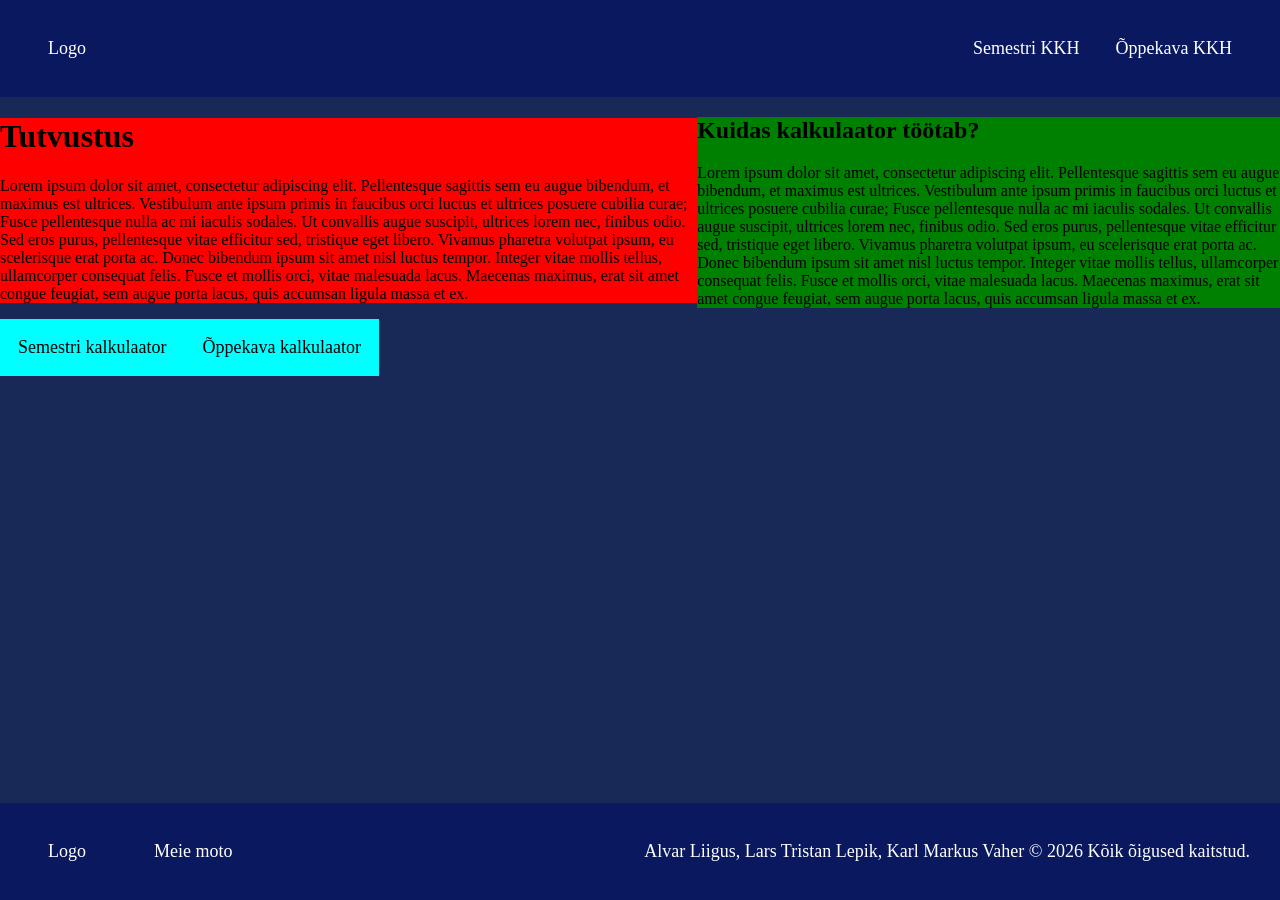
<file: index.html>
<!DOCTYPE html>
<html lang="en">
<head>
    <meta charset="UTF-8">
    <meta name="viewport" content="width=device-width, initial-scale=1.0">
    <link rel="stylesheet" href="style.css">
    <link rel="stylesheet" href="index_style.css">
    <title>KKH Kalkulaator</title>
</head>
<body>
    <header>
        <a href="index.html" class="logo">Logo</a> <!--Vaja lisada logo pilt. Võib teha HTML-s või CSS-s background-image'ga-->
            <div class="menu">
                <a href="semester.html">Semestri KKH</a>
                <a href="oppekava.html">Õppekava KKH</a>
            </div>
    </header>
    <main>
        <div class="main-left">
            <div class="introduction">
                <h1>Tutvustus</h1>
                <!--Placeholder tekst below-->
                <p>Lorem ipsum dolor sit amet, consectetur adipiscing elit. Pellentesque sagittis sem eu augue bibendum, et maximus est ultrices. Vestibulum ante ipsum primis in faucibus orci luctus et ultrices posuere cubilia curae; Fusce pellentesque nulla ac mi iaculis sodales. Ut convallis augue suscipit, ultrices lorem nec, finibus odio. Sed eros purus, pellentesque vitae efficitur sed, tristique eget libero. Vivamus pharetra volutpat ipsum, eu scelerisque erat porta ac. Donec bibendum ipsum sit amet nisl luctus tempor. Integer vitae mollis tellus, ullamcorper consequat felis. Fusce et mollis orci, vitae malesuada lacus. Maecenas maximus, erat sit amet congue feugiat, sem augue porta lacus, quis accumsan ligula massa et ex.</p>
            </div>
            <div class="home-buttons">
                <a href="semester.html" class="btn1">Semestri kalkulaator</a>
                <a href="oppekava.html" class="btn2">Õppekava kalkulaator</a>
            </div>
        </div>
        <div class="main-right">
            <div class="instructions">
                <h2>Kuidas kalkulaator töötab?</h2>
                <!--Placeholder tekst below-->
                <p>Lorem ipsum dolor sit amet, consectetur adipiscing elit. Pellentesque sagittis sem eu augue bibendum, et maximus est ultrices. Vestibulum ante ipsum primis in faucibus orci luctus et ultrices posuere cubilia curae; Fusce pellentesque nulla ac mi iaculis sodales. Ut convallis augue suscipit, ultrices lorem nec, finibus odio. Sed eros purus, pellentesque vitae efficitur sed, tristique eget libero. Vivamus pharetra volutpat ipsum, eu scelerisque erat porta ac. Donec bibendum ipsum sit amet nisl luctus tempor. Integer vitae mollis tellus, ullamcorper consequat felis. Fusce et mollis orci, vitae malesuada lacus. Maecenas maximus, erat sit amet congue feugiat, sem augue porta lacus, quis accumsan ligula massa et ex.</p>
            </div>
        </div>
    </main>
    <footer>
        <a href="index.html" class="logo">Logo</a> <!--Vaja lisada logo pilt. Võib teha HTML-s või CSS-s background-image'ga-->
        <div class="moto">
            <p>Meie moto</p> <!--Placeholder tekst-->
        </div>
        <div class="authors">
            <p>Alvar Liigus, Lars Tristan Lepik, Karl Markus Vaher © 2026 Kõik õigused kaitstud.</p>
        </div>
    </footer>
</body>
</html>
</file>
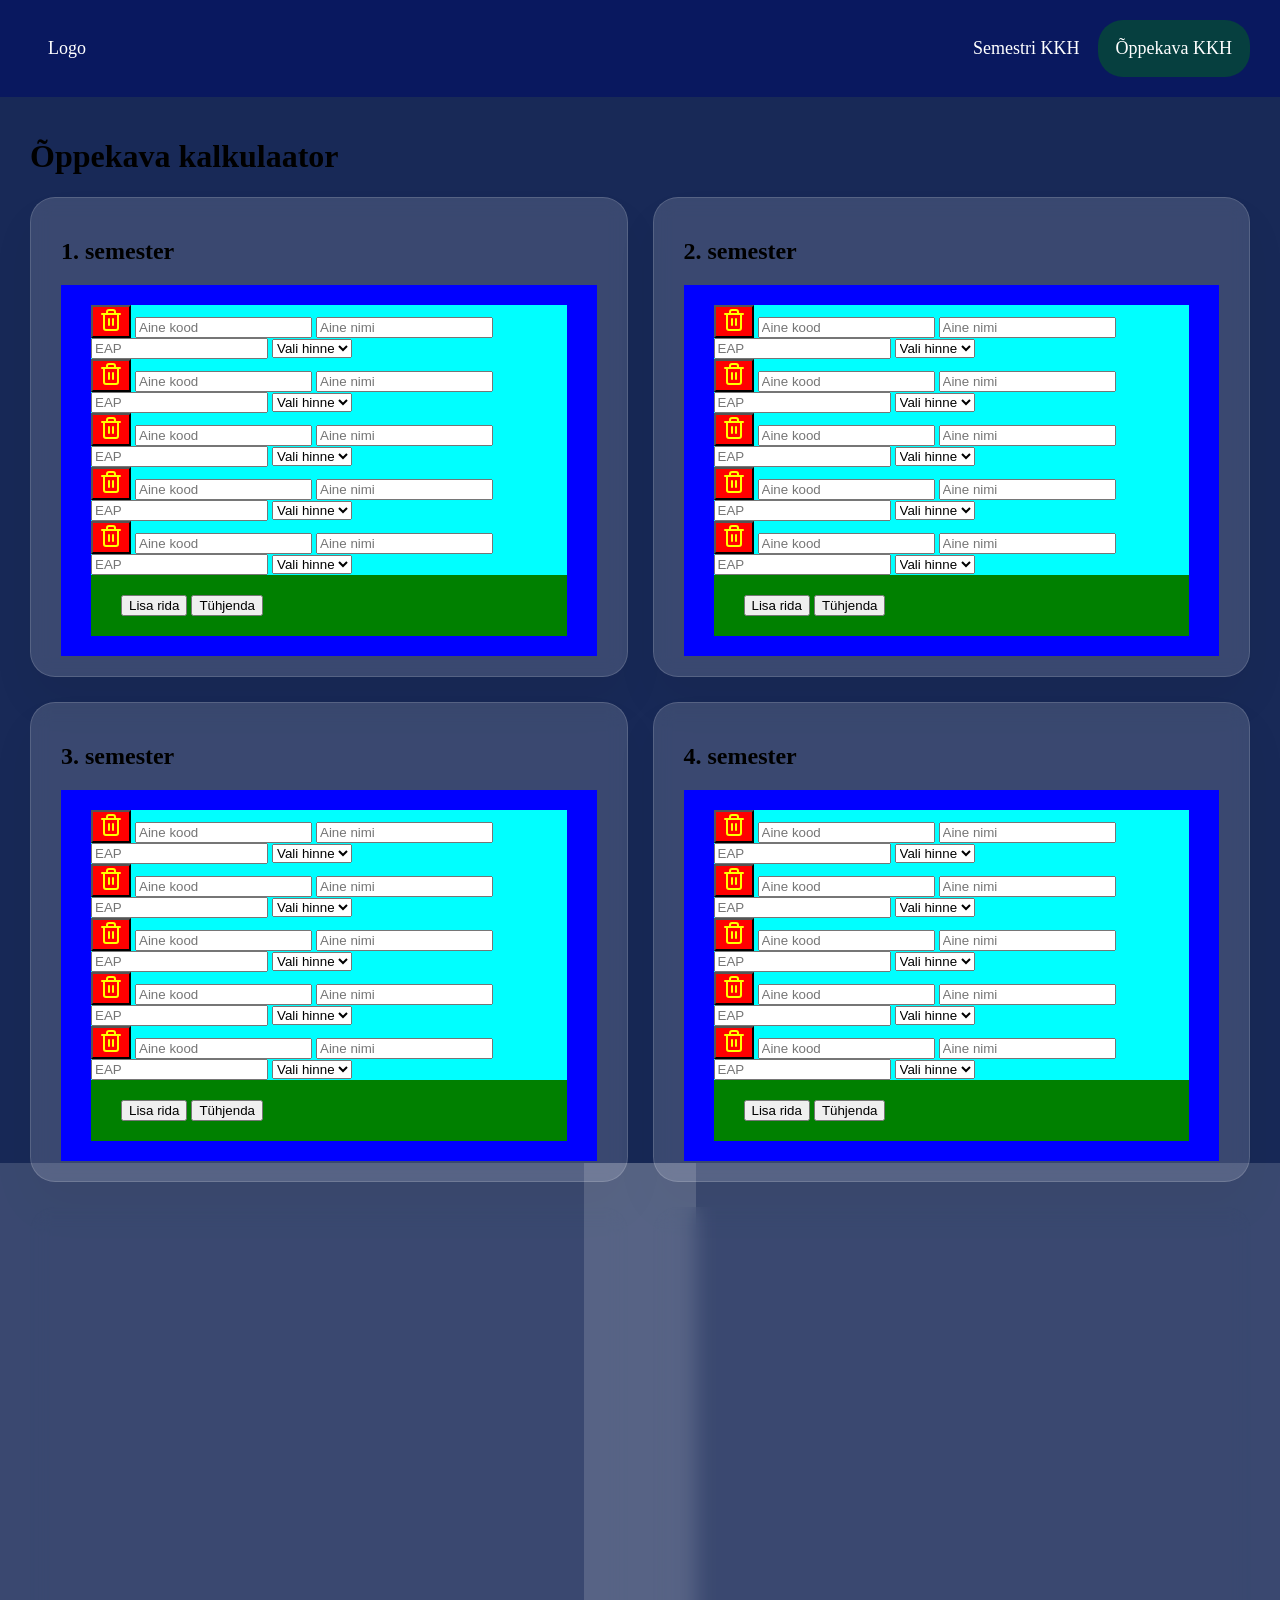
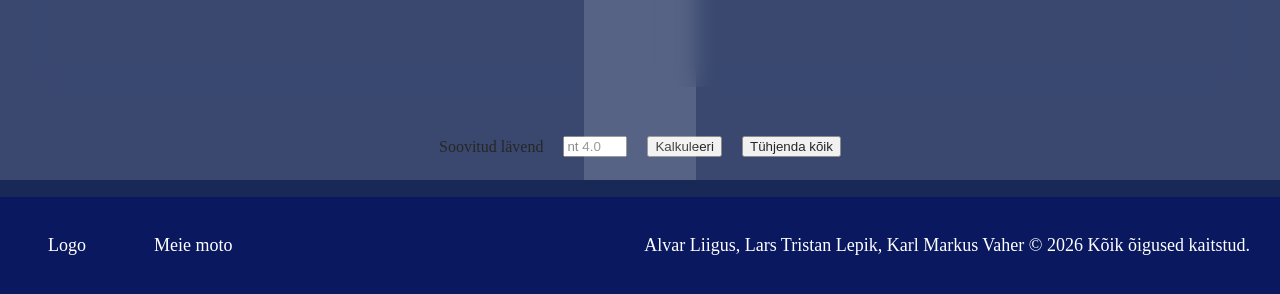
<file: oppekava.html>
<!DOCTYPE html>
<html lang="en">
<head>
    <meta charset="UTF-8">
    <meta name="viewport" content="width=device-width, initial-scale=1.0">
    <link rel="stylesheet" href="style.css">
    <link rel="stylesheet" href="oppekava_style.css">
    <title>Õppekava KKH</title>
</head>
<body>
    <header>
        <a href="index.html" class="logo">Logo</a> <!--Vaja lisada logo pilt. Võib teha HTML-s või CSS-s background-image'ga-->
            <div class="menu">
                <a href="semester.html">Semestri KKH</a>
                <a class="active" href="oppekava.html">Õppekava KKH</a>
            </div>
    </header>
    <main>
        <h1>Õppekava kalkulaator</h1>
        <div class="curriculum-grid">
            <!--1. Semester-->
            <div class="semester-block" data-semester="1">
                <h2>1. semester</h2>
                <div class="studies-container">
                    <div class="study-row">
                        <button type="button" class="delete-row-btn">
                            <svg xmlns="http://www.w3.org/2000/svg" width="24" height="24" viewBox="0 0 24 24" fill="none" stroke="currentColor" stroke-width="2" stroke-linecap="round" stroke-linejoin="round" class="lucide lucide-trash preview-icon"><path d="M10 11v6"/><path d="M14 11v6"/><path d="M19 6v14a2 2 0 0 1-2 2H7a2 2 0 0 1-2-2V6"/><path d="M3 6h18"/><path d="M8 6V4a2 2 0 0 1 2-2h4a2 2 0 0 1 2 2v2"/></svg> <!--https://lucide.dev/icons/trash-->
                        </button>
                        <input type="text" class="study-code" placeholder="Aine kood">
                        <input type="text" class="study-name" placeholder="Aine nimi">
                        <input type="number" class="study-eap" min="1" step="0.25" maxlength="4" placeholder="EAP"> <!--Kas tõkestada EAP-de suurust ja kas piirata mitu tähemärki saab sisestada, kasutaja saab ka sisestada e praegusel hetkel?-->
                        <select class="study-grade">
                            <option value="">Vali hinne</option>
                            <option value="5">A</option>
                            <option value="4">B</option>
                            <option value="3">C</option>
                            <option value="2">D</option>
                            <option value="1">E</option>
                            <option value="0">F</option>
                        </select>
                    </div>
                    <div class="study-row">
                        <button type="button" class="delete-row-btn">
                            <svg xmlns="http://www.w3.org/2000/svg" width="24" height="24" viewBox="0 0 24 24" fill="none" stroke="currentColor" stroke-width="2" stroke-linecap="round" stroke-linejoin="round" class="lucide lucide-trash preview-icon"><path d="M10 11v6"/><path d="M14 11v6"/><path d="M19 6v14a2 2 0 0 1-2 2H7a2 2 0 0 1-2-2V6"/><path d="M3 6h18"/><path d="M8 6V4a2 2 0 0 1 2-2h4a2 2 0 0 1 2 2v2"/></svg> <!--https://lucide.dev/icons/trash-->
                        </button>
                        <input type="text" class="study-code" placeholder="Aine kood">
                        <input type="text" class="study-name" placeholder="Aine nimi">
                        <input type="number" class="study-eap" min="1" step="0.25" maxlength="4" placeholder="EAP"> <!--Kas tõkestada EAP-de suurust ja kas piirata mitu tähemärki saab sisestada, kasutaja saab ka sisestada e praegusel hetkel?-->
                        <select class="study-grade">
                            <option value="">Vali hinne</option>
                            <option value="5">A</option>
                            <option value="4">B</option>
                            <option value="3">C</option>
                            <option value="2">D</option>
                            <option value="1">E</option>
                            <option value="0">F</option>
                        </select>
                    </div>
                    <div class="study-row">
                        <button type="button" class="delete-row-btn">
                            <svg xmlns="http://www.w3.org/2000/svg" width="24" height="24" viewBox="0 0 24 24" fill="none" stroke="currentColor" stroke-width="2" stroke-linecap="round" stroke-linejoin="round" class="lucide lucide-trash preview-icon"><path d="M10 11v6"/><path d="M14 11v6"/><path d="M19 6v14a2 2 0 0 1-2 2H7a2 2 0 0 1-2-2V6"/><path d="M3 6h18"/><path d="M8 6V4a2 2 0 0 1 2-2h4a2 2 0 0 1 2 2v2"/></svg> <!--https://lucide.dev/icons/trash-->
                        </button>
                        <input type="text" class="study-code" placeholder="Aine kood">
                        <input type="text" class="study-name" placeholder="Aine nimi">
                        <input type="number" class="study-eap" min="1" step="0.25" maxlength="4" placeholder="EAP"> <!--Kas tõkestada EAP-de suurust ja kas piirata mitu tähemärki saab sisestada, kasutaja saab ka sisestada e praegusel hetkel?-->
                        <select class="study-grade">
                            <option value="">Vali hinne</option>
                            <option value="5">A</option>
                            <option value="4">B</option>
                            <option value="3">C</option>
                            <option value="2">D</option>
                            <option value="1">E</option>
                            <option value="0">F</option>
                        </select>
                    </div>
                    <div class="study-row">
                        <button type="button" class="delete-row-btn">
                            <svg xmlns="http://www.w3.org/2000/svg" width="24" height="24" viewBox="0 0 24 24" fill="none" stroke="currentColor" stroke-width="2" stroke-linecap="round" stroke-linejoin="round" class="lucide lucide-trash preview-icon"><path d="M10 11v6"/><path d="M14 11v6"/><path d="M19 6v14a2 2 0 0 1-2 2H7a2 2 0 0 1-2-2V6"/><path d="M3 6h18"/><path d="M8 6V4a2 2 0 0 1 2-2h4a2 2 0 0 1 2 2v2"/></svg> <!--https://lucide.dev/icons/trash-->
                        </button>
                        <input type="text" class="study-code" placeholder="Aine kood">
                        <input type="text" class="study-name" placeholder="Aine nimi">
                        <input type="number" class="study-eap" min="1" step="0.25" maxlength="4" placeholder="EAP"> <!--Kas tõkestada EAP-de suurust ja kas piirata mitu tähemärki saab sisestada, kasutaja saab ka sisestada e praegusel hetkel?-->
                        <select class="study-grade">
                            <option value="">Vali hinne</option>
                            <option value="5">A</option>
                            <option value="4">B</option>
                            <option value="3">C</option>
                            <option value="2">D</option>
                            <option value="1">E</option>
                            <option value="0">F</option>
                        </select>
                    </div>
                    <div class="study-row">
                        <button type="button" class="delete-row-btn">
                            <svg xmlns="http://www.w3.org/2000/svg" width="24" height="24" viewBox="0 0 24 24" fill="none" stroke="currentColor" stroke-width="2" stroke-linecap="round" stroke-linejoin="round" class="lucide lucide-trash preview-icon"><path d="M10 11v6"/><path d="M14 11v6"/><path d="M19 6v14a2 2 0 0 1-2 2H7a2 2 0 0 1-2-2V6"/><path d="M3 6h18"/><path d="M8 6V4a2 2 0 0 1 2-2h4a2 2 0 0 1 2 2v2"/></svg> <!--https://lucide.dev/icons/trash-->
                        </button>
                        <input type="text" class="study-code" placeholder="Aine kood">
                        <input type="text" class="study-name" placeholder="Aine nimi">
                        <input type="number" class="study-eap" min="1" step="0.25" maxlength="4" placeholder="EAP"> <!--Kas tõkestada EAP-de suurust ja kas piirata mitu tähemärki saab sisestada, kasutaja saab ka sisestada e praegusel hetkel?-->
                        <select class="study-grade">
                            <option value="">Vali hinne</option>
                            <option value="5">A</option>
                            <option value="4">B</option>
                            <option value="3">C</option>
                            <option value="2">D</option>
                            <option value="1">E</option>
                            <option value="0">F</option>
                        </select>
                    </div>
                    <div class="semester-btns">
                        <button type="button" class="add-row-btn">Lisa rida</button>
                        <button type="button" class="delete-btn">Tühjenda</button>
                    </div>
                </div>
            </div>
            <!--2. Semester-->
            <div class="semester-block" data-semester="2">
                <h2>2. semester</h2>
                <div class="studies-container">
                    <div class="study-row">
                        <button type="button" class="delete-row-btn">
                            <svg xmlns="http://www.w3.org/2000/svg" width="24" height="24" viewBox="0 0 24 24" fill="none" stroke="currentColor" stroke-width="2" stroke-linecap="round" stroke-linejoin="round" class="lucide lucide-trash preview-icon"><path d="M10 11v6"/><path d="M14 11v6"/><path d="M19 6v14a2 2 0 0 1-2 2H7a2 2 0 0 1-2-2V6"/><path d="M3 6h18"/><path d="M8 6V4a2 2 0 0 1 2-2h4a2 2 0 0 1 2 2v2"/></svg> <!--https://lucide.dev/icons/trash-->
                        </button>
                        <input type="text" class="study-code" placeholder="Aine kood">
                        <input type="text" class="study-name" placeholder="Aine nimi">
                        <input type="number" class="study-eap" min="1" step="0.25" maxlength="4" placeholder="EAP"> <!--Kas tõkestada EAP-de suurust ja kas piirata mitu tähemärki saab sisestada, kasutaja saab ka sisestada e praegusel hetkel?-->
                        <select class="study-grade">
                            <option value="">Vali hinne</option>
                            <option value="5">A</option>
                            <option value="4">B</option>
                            <option value="3">C</option>
                            <option value="2">D</option>
                            <option value="1">E</option>
                            <option value="0">F</option>
                        </select>
                    </div>
                    <div class="study-row">
                        <button type="button" class="delete-row-btn">
                            <svg xmlns="http://www.w3.org/2000/svg" width="24" height="24" viewBox="0 0 24 24" fill="none" stroke="currentColor" stroke-width="2" stroke-linecap="round" stroke-linejoin="round" class="lucide lucide-trash preview-icon"><path d="M10 11v6"/><path d="M14 11v6"/><path d="M19 6v14a2 2 0 0 1-2 2H7a2 2 0 0 1-2-2V6"/><path d="M3 6h18"/><path d="M8 6V4a2 2 0 0 1 2-2h4a2 2 0 0 1 2 2v2"/></svg> <!--https://lucide.dev/icons/trash-->
                        </button>
                        <input type="text" class="study-code" placeholder="Aine kood">
                        <input type="text" class="study-name" placeholder="Aine nimi">
                        <input type="number" class="study-eap" min="1" step="0.25" maxlength="4" placeholder="EAP"> <!--Kas tõkestada EAP-de suurust ja kas piirata mitu tähemärki saab sisestada, kasutaja saab ka sisestada e praegusel hetkel?-->
                        <select class="study-grade">
                            <option value="">Vali hinne</option>
                            <option value="5">A</option>
                            <option value="4">B</option>
                            <option value="3">C</option>
                            <option value="2">D</option>
                            <option value="1">E</option>
                            <option value="0">F</option>
                        </select>
                    </div>
                    <div class="study-row">
                        <button type="button" class="delete-row-btn">
                            <svg xmlns="http://www.w3.org/2000/svg" width="24" height="24" viewBox="0 0 24 24" fill="none" stroke="currentColor" stroke-width="2" stroke-linecap="round" stroke-linejoin="round" class="lucide lucide-trash preview-icon"><path d="M10 11v6"/><path d="M14 11v6"/><path d="M19 6v14a2 2 0 0 1-2 2H7a2 2 0 0 1-2-2V6"/><path d="M3 6h18"/><path d="M8 6V4a2 2 0 0 1 2-2h4a2 2 0 0 1 2 2v2"/></svg> <!--https://lucide.dev/icons/trash-->
                        </button>
                        <input type="text" class="study-code" placeholder="Aine kood">
                        <input type="text" class="study-name" placeholder="Aine nimi">
                        <input type="number" class="study-eap" min="1" step="0.25" maxlength="4" placeholder="EAP"> <!--Kas tõkestada EAP-de suurust ja kas piirata mitu tähemärki saab sisestada, kasutaja saab ka sisestada e praegusel hetkel?-->
                        <select class="study-grade">
                            <option value="">Vali hinne</option>
                            <option value="5">A</option>
                            <option value="4">B</option>
                            <option value="3">C</option>
                            <option value="2">D</option>
                            <option value="1">E</option>
                            <option value="0">F</option>
                        </select>
                    </div>
                    <div class="study-row">
                        <button type="button" class="delete-row-btn">
                            <svg xmlns="http://www.w3.org/2000/svg" width="24" height="24" viewBox="0 0 24 24" fill="none" stroke="currentColor" stroke-width="2" stroke-linecap="round" stroke-linejoin="round" class="lucide lucide-trash preview-icon"><path d="M10 11v6"/><path d="M14 11v6"/><path d="M19 6v14a2 2 0 0 1-2 2H7a2 2 0 0 1-2-2V6"/><path d="M3 6h18"/><path d="M8 6V4a2 2 0 0 1 2-2h4a2 2 0 0 1 2 2v2"/></svg> <!--https://lucide.dev/icons/trash-->
                        </button>
                        <input type="text" class="study-code" placeholder="Aine kood">
                        <input type="text" class="study-name" placeholder="Aine nimi">
                        <input type="number" class="study-eap" min="1" step="0.25" maxlength="4" placeholder="EAP"> <!--Kas tõkestada EAP-de suurust ja kas piirata mitu tähemärki saab sisestada, kasutaja saab ka sisestada e praegusel hetkel?-->
                        <select class="study-grade">
                            <option value="">Vali hinne</option>
                            <option value="5">A</option>
                            <option value="4">B</option>
                            <option value="3">C</option>
                            <option value="2">D</option>
                            <option value="1">E</option>
                            <option value="0">F</option>
                        </select>
                    </div>
                    <div class="study-row">
                        <button type="button" class="delete-row-btn">
                            <svg xmlns="http://www.w3.org/2000/svg" width="24" height="24" viewBox="0 0 24 24" fill="none" stroke="currentColor" stroke-width="2" stroke-linecap="round" stroke-linejoin="round" class="lucide lucide-trash preview-icon"><path d="M10 11v6"/><path d="M14 11v6"/><path d="M19 6v14a2 2 0 0 1-2 2H7a2 2 0 0 1-2-2V6"/><path d="M3 6h18"/><path d="M8 6V4a2 2 0 0 1 2-2h4a2 2 0 0 1 2 2v2"/></svg> <!--https://lucide.dev/icons/trash-->
                        </button>
                        <input type="text" class="study-code" placeholder="Aine kood">
                        <input type="text" class="study-name" placeholder="Aine nimi">
                        <input type="number" class="study-eap" min="1" step="0.25" maxlength="4" placeholder="EAP"> <!--Kas tõkestada EAP-de suurust ja kas piirata mitu tähemärki saab sisestada, kasutaja saab ka sisestada e praegusel hetkel?-->
                        <select class="study-grade">
                            <option value="">Vali hinne</option>
                            <option value="5">A</option>
                            <option value="4">B</option>
                            <option value="3">C</option>
                            <option value="2">D</option>
                            <option value="1">E</option>
                            <option value="0">F</option>
                        </select>
                    </div>
                    <div class="semester-btns">
                        <button type="button" class="add-row-btn">Lisa rida</button>
                        <button type="button" class="delete-btn">Tühjenda</button>
                    </div>
                </div>
            </div>
            <!--3. Semester-->
            <div class="semester-block" data-semester="3">
                <h2>3. semester</h2>
                <div class="studies-container">
                    <div class="study-row">
                        <button type="button" class="delete-row-btn">
                            <svg xmlns="http://www.w3.org/2000/svg" width="24" height="24" viewBox="0 0 24 24" fill="none" stroke="currentColor" stroke-width="2" stroke-linecap="round" stroke-linejoin="round" class="lucide lucide-trash preview-icon"><path d="M10 11v6"/><path d="M14 11v6"/><path d="M19 6v14a2 2 0 0 1-2 2H7a2 2 0 0 1-2-2V6"/><path d="M3 6h18"/><path d="M8 6V4a2 2 0 0 1 2-2h4a2 2 0 0 1 2 2v2"/></svg> <!--https://lucide.dev/icons/trash-->
                        </button>
                        <input type="text" class="study-code" placeholder="Aine kood">
                        <input type="text" class="study-name" placeholder="Aine nimi">
                        <input type="number" class="study-eap" min="1" step="0.25" maxlength="4" placeholder="EAP"> <!--Kas tõkestada EAP-de suurust ja kas piirata mitu tähemärki saab sisestada, kasutaja saab ka sisestada e praegusel hetkel?-->
                        <select class="study-grade">
                            <option value="">Vali hinne</option>
                            <option value="5">A</option>
                            <option value="4">B</option>
                            <option value="3">C</option>
                            <option value="2">D</option>
                            <option value="1">E</option>
                            <option value="0">F</option>
                        </select>
                    </div>
                    <div class="study-row">
                        <button type="button" class="delete-row-btn">
                            <svg xmlns="http://www.w3.org/2000/svg" width="24" height="24" viewBox="0 0 24 24" fill="none" stroke="currentColor" stroke-width="2" stroke-linecap="round" stroke-linejoin="round" class="lucide lucide-trash preview-icon"><path d="M10 11v6"/><path d="M14 11v6"/><path d="M19 6v14a2 2 0 0 1-2 2H7a2 2 0 0 1-2-2V6"/><path d="M3 6h18"/><path d="M8 6V4a2 2 0 0 1 2-2h4a2 2 0 0 1 2 2v2"/></svg> <!--https://lucide.dev/icons/trash-->
                        </button>
                        <input type="text" class="study-code" placeholder="Aine kood">
                        <input type="text" class="study-name" placeholder="Aine nimi">
                        <input type="number" class="study-eap" min="1" step="0.25" maxlength="4" placeholder="EAP"> <!--Kas tõkestada EAP-de suurust ja kas piirata mitu tähemärki saab sisestada, kasutaja saab ka sisestada e praegusel hetkel?-->
                        <select class="study-grade">
                            <option value="">Vali hinne</option>
                            <option value="5">A</option>
                            <option value="4">B</option>
                            <option value="3">C</option>
                            <option value="2">D</option>
                            <option value="1">E</option>
                            <option value="0">F</option>
                        </select>
                    </div>
                    <div class="study-row">
                        <button type="button" class="delete-row-btn">
                            <svg xmlns="http://www.w3.org/2000/svg" width="24" height="24" viewBox="0 0 24 24" fill="none" stroke="currentColor" stroke-width="2" stroke-linecap="round" stroke-linejoin="round" class="lucide lucide-trash preview-icon"><path d="M10 11v6"/><path d="M14 11v6"/><path d="M19 6v14a2 2 0 0 1-2 2H7a2 2 0 0 1-2-2V6"/><path d="M3 6h18"/><path d="M8 6V4a2 2 0 0 1 2-2h4a2 2 0 0 1 2 2v2"/></svg> <!--https://lucide.dev/icons/trash-->
                        </button>
                        <input type="text" class="study-code" placeholder="Aine kood">
                        <input type="text" class="study-name" placeholder="Aine nimi">
                        <input type="number" class="study-eap" min="1" step="0.25" maxlength="4" placeholder="EAP"> <!--Kas tõkestada EAP-de suurust ja kas piirata mitu tähemärki saab sisestada, kasutaja saab ka sisestada e praegusel hetkel?-->
                        <select class="study-grade">
                            <option value="">Vali hinne</option>
                            <option value="5">A</option>
                            <option value="4">B</option>
                            <option value="3">C</option>
                            <option value="2">D</option>
                            <option value="1">E</option>
                            <option value="0">F</option>
                        </select>
                    </div>
                    <div class="study-row">
                        <button type="button" class="delete-row-btn">
                            <svg xmlns="http://www.w3.org/2000/svg" width="24" height="24" viewBox="0 0 24 24" fill="none" stroke="currentColor" stroke-width="2" stroke-linecap="round" stroke-linejoin="round" class="lucide lucide-trash preview-icon"><path d="M10 11v6"/><path d="M14 11v6"/><path d="M19 6v14a2 2 0 0 1-2 2H7a2 2 0 0 1-2-2V6"/><path d="M3 6h18"/><path d="M8 6V4a2 2 0 0 1 2-2h4a2 2 0 0 1 2 2v2"/></svg> <!--https://lucide.dev/icons/trash-->
                        </button>
                        <input type="text" class="study-code" placeholder="Aine kood">
                        <input type="text" class="study-name" placeholder="Aine nimi">
                        <input type="number" class="study-eap" min="1" step="0.25" maxlength="4" placeholder="EAP"> <!--Kas tõkestada EAP-de suurust ja kas piirata mitu tähemärki saab sisestada, kasutaja saab ka sisestada e praegusel hetkel?-->
                        <select class="study-grade">
                            <option value="">Vali hinne</option>
                            <option value="5">A</option>
                            <option value="4">B</option>
                            <option value="3">C</option>
                            <option value="2">D</option>
                            <option value="1">E</option>
                            <option value="0">F</option>
                        </select>
                    </div>
                    <div class="study-row">
                        <button type="button" class="delete-row-btn">
                            <svg xmlns="http://www.w3.org/2000/svg" width="24" height="24" viewBox="0 0 24 24" fill="none" stroke="currentColor" stroke-width="2" stroke-linecap="round" stroke-linejoin="round" class="lucide lucide-trash preview-icon"><path d="M10 11v6"/><path d="M14 11v6"/><path d="M19 6v14a2 2 0 0 1-2 2H7a2 2 0 0 1-2-2V6"/><path d="M3 6h18"/><path d="M8 6V4a2 2 0 0 1 2-2h4a2 2 0 0 1 2 2v2"/></svg> <!--https://lucide.dev/icons/trash-->
                        </button>
                        <input type="text" class="study-code" placeholder="Aine kood">
                        <input type="text" class="study-name" placeholder="Aine nimi">
                        <input type="number" class="study-eap" min="1" step="0.25" maxlength="4" placeholder="EAP"> <!--Kas tõkestada EAP-de suurust ja kas piirata mitu tähemärki saab sisestada, kasutaja saab ka sisestada e praegusel hetkel?-->
                        <select class="study-grade">
                            <option value="">Vali hinne</option>
                            <option value="5">A</option>
                            <option value="4">B</option>
                            <option value="3">C</option>
                            <option value="2">D</option>
                            <option value="1">E</option>
                            <option value="0">F</option>
                        </select>
                    </div>
                    <div class="semester-btns">
                        <button type="button" class="add-row-btn">Lisa rida</button>
                        <button type="button" class="delete-btn">Tühjenda</button>
                    </div>
                </div>
            </div>
            <!--4. Semester-->
            <div class="semester-block" data-semester="4">
                <h2>4. semester</h2>
                <div class="studies-container">
                    <div class="study-row">
                        <button type="button" class="delete-row-btn">
                            <svg xmlns="http://www.w3.org/2000/svg" width="24" height="24" viewBox="0 0 24 24" fill="none" stroke="currentColor" stroke-width="2" stroke-linecap="round" stroke-linejoin="round" class="lucide lucide-trash preview-icon"><path d="M10 11v6"/><path d="M14 11v6"/><path d="M19 6v14a2 2 0 0 1-2 2H7a2 2 0 0 1-2-2V6"/><path d="M3 6h18"/><path d="M8 6V4a2 2 0 0 1 2-2h4a2 2 0 0 1 2 2v2"/></svg> <!--https://lucide.dev/icons/trash-->
                        </button>
                        <input type="text" class="study-code" placeholder="Aine kood">
                        <input type="text" class="study-name" placeholder="Aine nimi">
                        <input type="number" class="study-eap" min="1" step="0.25" maxlength="4" placeholder="EAP"> <!--Kas tõkestada EAP-de suurust ja kas piirata mitu tähemärki saab sisestada, kasutaja saab ka sisestada e praegusel hetkel?-->
                        <select class="study-grade">
                            <option value="">Vali hinne</option>
                            <option value="5">A</option>
                            <option value="4">B</option>
                            <option value="3">C</option>
                            <option value="2">D</option>
                            <option value="1">E</option>
                            <option value="0">F</option>
                        </select>
                    </div>
                    <div class="study-row">
                        <button type="button" class="delete-row-btn">
                            <svg xmlns="http://www.w3.org/2000/svg" width="24" height="24" viewBox="0 0 24 24" fill="none" stroke="currentColor" stroke-width="2" stroke-linecap="round" stroke-linejoin="round" class="lucide lucide-trash preview-icon"><path d="M10 11v6"/><path d="M14 11v6"/><path d="M19 6v14a2 2 0 0 1-2 2H7a2 2 0 0 1-2-2V6"/><path d="M3 6h18"/><path d="M8 6V4a2 2 0 0 1 2-2h4a2 2 0 0 1 2 2v2"/></svg> <!--https://lucide.dev/icons/trash-->
                        </button>
                        <input type="text" class="study-code" placeholder="Aine kood">
                        <input type="text" class="study-name" placeholder="Aine nimi">
                        <input type="number" class="study-eap" min="1" step="0.25" maxlength="4" placeholder="EAP"> <!--Kas tõkestada EAP-de suurust ja kas piirata mitu tähemärki saab sisestada, kasutaja saab ka sisestada e praegusel hetkel?-->
                        <select class="study-grade">
                            <option value="">Vali hinne</option>
                            <option value="5">A</option>
                            <option value="4">B</option>
                            <option value="3">C</option>
                            <option value="2">D</option>
                            <option value="1">E</option>
                            <option value="0">F</option>
                        </select>
                    </div>
                    <div class="study-row">
                        <button type="button" class="delete-row-btn">
                            <svg xmlns="http://www.w3.org/2000/svg" width="24" height="24" viewBox="0 0 24 24" fill="none" stroke="currentColor" stroke-width="2" stroke-linecap="round" stroke-linejoin="round" class="lucide lucide-trash preview-icon"><path d="M10 11v6"/><path d="M14 11v6"/><path d="M19 6v14a2 2 0 0 1-2 2H7a2 2 0 0 1-2-2V6"/><path d="M3 6h18"/><path d="M8 6V4a2 2 0 0 1 2-2h4a2 2 0 0 1 2 2v2"/></svg> <!--https://lucide.dev/icons/trash-->
                        </button>
                        <input type="text" class="study-code" placeholder="Aine kood">
                        <input type="text" class="study-name" placeholder="Aine nimi">
                        <input type="number" class="study-eap" min="1" step="0.25" maxlength="4" placeholder="EAP"> <!--Kas tõkestada EAP-de suurust ja kas piirata mitu tähemärki saab sisestada, kasutaja saab ka sisestada e praegusel hetkel?-->
                        <select class="study-grade">
                            <option value="">Vali hinne</option>
                            <option value="5">A</option>
                            <option value="4">B</option>
                            <option value="3">C</option>
                            <option value="2">D</option>
                            <option value="1">E</option>
                            <option value="0">F</option>
                        </select>
                    </div>
                    <div class="study-row">
                        <button type="button" class="delete-row-btn">
                            <svg xmlns="http://www.w3.org/2000/svg" width="24" height="24" viewBox="0 0 24 24" fill="none" stroke="currentColor" stroke-width="2" stroke-linecap="round" stroke-linejoin="round" class="lucide lucide-trash preview-icon"><path d="M10 11v6"/><path d="M14 11v6"/><path d="M19 6v14a2 2 0 0 1-2 2H7a2 2 0 0 1-2-2V6"/><path d="M3 6h18"/><path d="M8 6V4a2 2 0 0 1 2-2h4a2 2 0 0 1 2 2v2"/></svg> <!--https://lucide.dev/icons/trash-->
                        </button>
                        <input type="text" class="study-code" placeholder="Aine kood">
                        <input type="text" class="study-name" placeholder="Aine nimi">
                        <input type="number" class="study-eap" min="1" step="0.25" maxlength="4" placeholder="EAP"> <!--Kas tõkestada EAP-de suurust ja kas piirata mitu tähemärki saab sisestada, kasutaja saab ka sisestada e praegusel hetkel?-->
                        <select class="study-grade">
                            <option value="">Vali hinne</option>
                            <option value="5">A</option>
                            <option value="4">B</option>
                            <option value="3">C</option>
                            <option value="2">D</option>
                            <option value="1">E</option>
                            <option value="0">F</option>
                        </select>
                    </div>
                    <div class="study-row">
                        <button type="button" class="delete-row-btn">
                            <svg xmlns="http://www.w3.org/2000/svg" width="24" height="24" viewBox="0 0 24 24" fill="none" stroke="currentColor" stroke-width="2" stroke-linecap="round" stroke-linejoin="round" class="lucide lucide-trash preview-icon"><path d="M10 11v6"/><path d="M14 11v6"/><path d="M19 6v14a2 2 0 0 1-2 2H7a2 2 0 0 1-2-2V6"/><path d="M3 6h18"/><path d="M8 6V4a2 2 0 0 1 2-2h4a2 2 0 0 1 2 2v2"/></svg> <!--https://lucide.dev/icons/trash-->
                        </button>
                        <input type="text" class="study-code" placeholder="Aine kood">
                        <input type="text" class="study-name" placeholder="Aine nimi">
                        <input type="number" class="study-eap" min="1" step="0.25" maxlength="4" placeholder="EAP"> <!--Kas tõkestada EAP-de suurust ja kas piirata mitu tähemärki saab sisestada, kasutaja saab ka sisestada e praegusel hetkel?-->
                        <select class="study-grade">
                            <option value="">Vali hinne</option>
                            <option value="5">A</option>
                            <option value="4">B</option>
                            <option value="3">C</option>
                            <option value="2">D</option>
                            <option value="1">E</option>
                            <option value="0">F</option>
                        </select>
                    </div>
                    <div class="semester-btns">
                        <button type="button" class="add-row-btn">Lisa rida</button>
                        <button type="button" class="delete-btn">Tühjenda</button>
                    </div>
                </div>
            </div>
            <!--5. Semester-->
            <div class="semester-block" data-semester="5">
                <h2>5. semester</h2>
                <div class="studies-container">
                    <div class="study-row">
                        <button type="button" class="delete-row-btn">
                            <svg xmlns="http://www.w3.org/2000/svg" width="24" height="24" viewBox="0 0 24 24" fill="none" stroke="currentColor" stroke-width="2" stroke-linecap="round" stroke-linejoin="round" class="lucide lucide-trash preview-icon"><path d="M10 11v6"/><path d="M14 11v6"/><path d="M19 6v14a2 2 0 0 1-2 2H7a2 2 0 0 1-2-2V6"/><path d="M3 6h18"/><path d="M8 6V4a2 2 0 0 1 2-2h4a2 2 0 0 1 2 2v2"/></svg> <!--https://lucide.dev/icons/trash-->
                        </button>
                        <input type="text" class="study-code" placeholder="Aine kood">
                        <input type="text" class="study-name" placeholder="Aine nimi">
                        <input type="number" class="study-eap" min="1" step="0.25" maxlength="4" placeholder="EAP"> <!--Kas tõkestada EAP-de suurust ja kas piirata mitu tähemärki saab sisestada, kasutaja saab ka sisestada e praegusel hetkel?-->
                        <select class="study-grade">
                            <option value="">Vali hinne</option>
                            <option value="5">A</option>
                            <option value="4">B</option>
                            <option value="3">C</option>
                            <option value="2">D</option>
                            <option value="1">E</option>
                            <option value="0">F</option>
                        </select>
                    </div>
                    <div class="study-row">
                        <button type="button" class="delete-row-btn">
                            <svg xmlns="http://www.w3.org/2000/svg" width="24" height="24" viewBox="0 0 24 24" fill="none" stroke="currentColor" stroke-width="2" stroke-linecap="round" stroke-linejoin="round" class="lucide lucide-trash preview-icon"><path d="M10 11v6"/><path d="M14 11v6"/><path d="M19 6v14a2 2 0 0 1-2 2H7a2 2 0 0 1-2-2V6"/><path d="M3 6h18"/><path d="M8 6V4a2 2 0 0 1 2-2h4a2 2 0 0 1 2 2v2"/></svg> <!--https://lucide.dev/icons/trash-->
                        </button>
                        <input type="text" class="study-code" placeholder="Aine kood">
                        <input type="text" class="study-name" placeholder="Aine nimi">
                        <input type="number" class="study-eap" min="1" step="0.25" maxlength="4" placeholder="EAP"> <!--Kas tõkestada EAP-de suurust ja kas piirata mitu tähemärki saab sisestada, kasutaja saab ka sisestada e praegusel hetkel?-->
                        <select class="study-grade">
                            <option value="">Vali hinne</option>
                            <option value="5">A</option>
                            <option value="4">B</option>
                            <option value="3">C</option>
                            <option value="2">D</option>
                            <option value="1">E</option>
                            <option value="0">F</option>
                        </select>
                    </div>
                    <div class="study-row">
                        <button type="button" class="delete-row-btn">
                            <svg xmlns="http://www.w3.org/2000/svg" width="24" height="24" viewBox="0 0 24 24" fill="none" stroke="currentColor" stroke-width="2" stroke-linecap="round" stroke-linejoin="round" class="lucide lucide-trash preview-icon"><path d="M10 11v6"/><path d="M14 11v6"/><path d="M19 6v14a2 2 0 0 1-2 2H7a2 2 0 0 1-2-2V6"/><path d="M3 6h18"/><path d="M8 6V4a2 2 0 0 1 2-2h4a2 2 0 0 1 2 2v2"/></svg> <!--https://lucide.dev/icons/trash-->
                        </button>
                        <input type="text" class="study-code" placeholder="Aine kood">
                        <input type="text" class="study-name" placeholder="Aine nimi">
                        <input type="number" class="study-eap" min="1" step="0.25" maxlength="4" placeholder="EAP"> <!--Kas tõkestada EAP-de suurust ja kas piirata mitu tähemärki saab sisestada, kasutaja saab ka sisestada e praegusel hetkel?-->
                        <select class="study-grade">
                            <option value="">Vali hinne</option>
                            <option value="5">A</option>
                            <option value="4">B</option>
                            <option value="3">C</option>
                            <option value="2">D</option>
                            <option value="1">E</option>
                            <option value="0">F</option>
                        </select>
                    </div>
                    <div class="study-row">
                        <button type="button" class="delete-row-btn">
                            <svg xmlns="http://www.w3.org/2000/svg" width="24" height="24" viewBox="0 0 24 24" fill="none" stroke="currentColor" stroke-width="2" stroke-linecap="round" stroke-linejoin="round" class="lucide lucide-trash preview-icon"><path d="M10 11v6"/><path d="M14 11v6"/><path d="M19 6v14a2 2 0 0 1-2 2H7a2 2 0 0 1-2-2V6"/><path d="M3 6h18"/><path d="M8 6V4a2 2 0 0 1 2-2h4a2 2 0 0 1 2 2v2"/></svg> <!--https://lucide.dev/icons/trash-->
                        </button>
                        <input type="text" class="study-code" placeholder="Aine kood">
                        <input type="text" class="study-name" placeholder="Aine nimi">
                        <input type="number" class="study-eap" min="1" step="0.25" maxlength="4" placeholder="EAP"> <!--Kas tõkestada EAP-de suurust ja kas piirata mitu tähemärki saab sisestada, kasutaja saab ka sisestada e praegusel hetkel?-->
                        <select class="study-grade">
                            <option value="">Vali hinne</option>
                            <option value="5">A</option>
                            <option value="4">B</option>
                            <option value="3">C</option>
                            <option value="2">D</option>
                            <option value="1">E</option>
                            <option value="0">F</option>
                        </select>
                    </div>
                    <div class="study-row">
                        <button type="button" class="delete-row-btn">
                            <svg xmlns="http://www.w3.org/2000/svg" width="24" height="24" viewBox="0 0 24 24" fill="none" stroke="currentColor" stroke-width="2" stroke-linecap="round" stroke-linejoin="round" class="lucide lucide-trash preview-icon"><path d="M10 11v6"/><path d="M14 11v6"/><path d="M19 6v14a2 2 0 0 1-2 2H7a2 2 0 0 1-2-2V6"/><path d="M3 6h18"/><path d="M8 6V4a2 2 0 0 1 2-2h4a2 2 0 0 1 2 2v2"/></svg> <!--https://lucide.dev/icons/trash-->
                        </button>
                        <input type="text" class="study-code" placeholder="Aine kood">
                        <input type="text" class="study-name" placeholder="Aine nimi">
                        <input type="number" class="study-eap" min="1" step="0.25" maxlength="4" placeholder="EAP"> <!--Kas tõkestada EAP-de suurust ja kas piirata mitu tähemärki saab sisestada, kasutaja saab ka sisestada e praegusel hetkel?-->
                        <select class="study-grade">
                            <option value="">Vali hinne</option>
                            <option value="5">A</option>
                            <option value="4">B</option>
                            <option value="3">C</option>
                            <option value="2">D</option>
                            <option value="1">E</option>
                            <option value="0">F</option>
                        </select>
                    </div>
                    <div class="semester-btns">
                        <button type="button" class="add-row-btn">Lisa rida</button>
                        <button type="button" class="delete-btn">Tühjenda</button>
                    </div>
                </div>
            </div>
            <!--6. Semester-->
            <div class="semester-block" data-semester="6">
                <h2>6. semester</h2>
                <div class="studies-container">
                    <div class="study-row">
                        <button type="button" class="delete-row-btn">
                            <svg xmlns="http://www.w3.org/2000/svg" width="24" height="24" viewBox="0 0 24 24" fill="none" stroke="currentColor" stroke-width="2" stroke-linecap="round" stroke-linejoin="round" class="lucide lucide-trash preview-icon"><path d="M10 11v6"/><path d="M14 11v6"/><path d="M19 6v14a2 2 0 0 1-2 2H7a2 2 0 0 1-2-2V6"/><path d="M3 6h18"/><path d="M8 6V4a2 2 0 0 1 2-2h4a2 2 0 0 1 2 2v2"/></svg> <!--https://lucide.dev/icons/trash-->
                        </button>
                        <input type="text" class="study-code" placeholder="Aine kood">
                        <input type="text" class="study-name" placeholder="Aine nimi">
                        <input type="number" class="study-eap" min="1" step="0.25" maxlength="4" placeholder="EAP"> <!--Kas tõkestada EAP-de suurust ja kas piirata mitu tähemärki saab sisestada, kasutaja saab ka sisestada e praegusel hetkel?-->
                        <select class="study-grade">
                            <option value="">Vali hinne</option>
                            <option value="5">A</option>
                            <option value="4">B</option>
                            <option value="3">C</option>
                            <option value="2">D</option>
                            <option value="1">E</option>
                            <option value="0">F</option>
                        </select>
                    </div>
                    <div class="study-row">
                        <button type="button" class="delete-row-btn">
                            <svg xmlns="http://www.w3.org/2000/svg" width="24" height="24" viewBox="0 0 24 24" fill="none" stroke="currentColor" stroke-width="2" stroke-linecap="round" stroke-linejoin="round" class="lucide lucide-trash preview-icon"><path d="M10 11v6"/><path d="M14 11v6"/><path d="M19 6v14a2 2 0 0 1-2 2H7a2 2 0 0 1-2-2V6"/><path d="M3 6h18"/><path d="M8 6V4a2 2 0 0 1 2-2h4a2 2 0 0 1 2 2v2"/></svg> <!--https://lucide.dev/icons/trash-->
                        </button>
                        <input type="text" class="study-code" placeholder="Aine kood">
                        <input type="text" class="study-name" placeholder="Aine nimi">
                        <input type="number" class="study-eap" min="1" step="0.25" maxlength="4" placeholder="EAP"> <!--Kas tõkestada EAP-de suurust ja kas piirata mitu tähemärki saab sisestada, kasutaja saab ka sisestada e praegusel hetkel?-->
                        <select class="study-grade">
                            <option value="">Vali hinne</option>
                            <option value="5">A</option>
                            <option value="4">B</option>
                            <option value="3">C</option>
                            <option value="2">D</option>
                            <option value="1">E</option>
                            <option value="0">F</option>
                        </select>
                    </div>
                    <div class="study-row">
                        <button type="button" class="delete-row-btn">
                            <svg xmlns="http://www.w3.org/2000/svg" width="24" height="24" viewBox="0 0 24 24" fill="none" stroke="currentColor" stroke-width="2" stroke-linecap="round" stroke-linejoin="round" class="lucide lucide-trash preview-icon"><path d="M10 11v6"/><path d="M14 11v6"/><path d="M19 6v14a2 2 0 0 1-2 2H7a2 2 0 0 1-2-2V6"/><path d="M3 6h18"/><path d="M8 6V4a2 2 0 0 1 2-2h4a2 2 0 0 1 2 2v2"/></svg> <!--https://lucide.dev/icons/trash-->
                        </button>
                        <input type="text" class="study-code" placeholder="Aine kood">
                        <input type="text" class="study-name" placeholder="Aine nimi">
                        <input type="number" class="study-eap" min="1" step="0.25" maxlength="4" placeholder="EAP"> <!--Kas tõkestada EAP-de suurust ja kas piirata mitu tähemärki saab sisestada, kasutaja saab ka sisestada e praegusel hetkel?-->
                        <select class="study-grade">
                            <option value="">Vali hinne</option>
                            <option value="5">A</option>
                            <option value="4">B</option>
                            <option value="3">C</option>
                            <option value="2">D</option>
                            <option value="1">E</option>
                            <option value="0">F</option>
                        </select>
                    </div>
                    <div class="study-row">
                        <button type="button" class="delete-row-btn">
                            <svg xmlns="http://www.w3.org/2000/svg" width="24" height="24" viewBox="0 0 24 24" fill="none" stroke="currentColor" stroke-width="2" stroke-linecap="round" stroke-linejoin="round" class="lucide lucide-trash preview-icon"><path d="M10 11v6"/><path d="M14 11v6"/><path d="M19 6v14a2 2 0 0 1-2 2H7a2 2 0 0 1-2-2V6"/><path d="M3 6h18"/><path d="M8 6V4a2 2 0 0 1 2-2h4a2 2 0 0 1 2 2v2"/></svg> <!--https://lucide.dev/icons/trash-->
                        </button>
                        <input type="text" class="study-code" placeholder="Aine kood">
                        <input type="text" class="study-name" placeholder="Aine nimi">
                        <input type="number" class="study-eap" min="1" step="0.25" maxlength="4" placeholder="EAP"> <!--Kas tõkestada EAP-de suurust ja kas piirata mitu tähemärki saab sisestada, kasutaja saab ka sisestada e praegusel hetkel?-->
                        <select class="study-grade">
                            <option value="">Vali hinne</option>
                            <option value="5">A</option>
                            <option value="4">B</option>
                            <option value="3">C</option>
                            <option value="2">D</option>
                            <option value="1">E</option>
                            <option value="0">F</option>
                        </select>
                    </div>
                    <div class="study-row">
                        <button type="button" class="delete-row-btn">
                            <svg xmlns="http://www.w3.org/2000/svg" width="24" height="24" viewBox="0 0 24 24" fill="none" stroke="currentColor" stroke-width="2" stroke-linecap="round" stroke-linejoin="round" class="lucide lucide-trash preview-icon"><path d="M10 11v6"/><path d="M14 11v6"/><path d="M19 6v14a2 2 0 0 1-2 2H7a2 2 0 0 1-2-2V6"/><path d="M3 6h18"/><path d="M8 6V4a2 2 0 0 1 2-2h4a2 2 0 0 1 2 2v2"/></svg> <!--https://lucide.dev/icons/trash-->
                        </button>
                        <input type="text" class="study-code" placeholder="Aine kood">
                        <input type="text" class="study-name" placeholder="Aine nimi">
                        <input type="number" class="study-eap" min="1" step="0.25" maxlength="4" placeholder="EAP"> <!--Kas tõkestada EAP-de suurust ja kas piirata mitu tähemärki saab sisestada, kasutaja saab ka sisestada e praegusel hetkel?-->
                        <select class="study-grade">
                            <option value="">Vali hinne</option>
                            <option value="5">A</option>
                            <option value="4">B</option>
                            <option value="3">C</option>
                            <option value="2">D</option>
                            <option value="1">E</option>
                            <option value="0">F</option>
                        </select>
                    </div>
                    <div class="semester-btns">
                        <button type="button" class="add-row-btn">Lisa rida</button>
                        <button type="button" class="delete-btn">Tühjenda</button>
                    </div>
                </div>
            </div>
        </div>
        <section class="calculating-section">
            <label for="desired-threshold">Soovitud lävend</label>
            <input type="number" id="desired-threshold" min="0" max="5" step="0.01" placeholder="nt 4.0"> <!--Kas tõkestada lävendi suurust sisestamisel?-->
            <button type="button" id="calculate-btn">Kalkuleeri</button>
            <button type="button" class="delete-all-btn">Tühjenda kõik</button>
        </section>
        <div id="answers-container"></div>
        <template id="study-row-template">
            <div class="study-row">
                <button type="button" class="delete-row-btn">
                    <svg xmlns="http://www.w3.org/2000/svg" width="24" height="24" viewBox="0 0 24 24" fill="none" stroke="currentColor" stroke-width="2" stroke-linecap="round" stroke-linejoin="round" class="lucide lucide-trash preview-icon"><path d="M10 11v6"/><path d="M14 11v6"/><path d="M19 6v14a2 2 0 0 1-2 2H7a2 2 0 0 1-2-2V6"/><path d="M3 6h18"/><path d="M8 6V4a2 2 0 0 1 2-2h4a2 2 0 0 1 2 2v2"/></svg> <!--https://lucide.dev/icons/trash-->
                </button>
                <input type="text" class="study-code" placeholder="Aine kood">
                <input type="text" class="study-name" placeholder="Aine nimi">
                <input type="number" class="study-eap" min="1" step="0.25" maxlength="4" placeholder="EAP"> <!--Kas tõkestada EAP-de suurust ja kas piirata mitu tähemärki saab sisestada, kasutaja saab ka sisestada e praegusel hetkel?-->
                <select class="study-grade">
                    <option value="">Vali hinne</option>
                    <option value="5">A</option>
                    <option value="4">B</option>
                    <option value="3">C</option>
                    <option value="2">D</option>
                    <option value="1">E</option>
                    <option value="0">F</option>
                </select>
            </div>
        </template>
    </main>
    <footer>
        <a href="index.html" class="logo">Logo</a> <!--Vaja lisada logo pilt. Võib teha HTML-s või CSS-s background-image'ga-->
        <div class="moto">
            <p>Meie moto</p>
        </div>
        <div class="authors">
            <p>Alvar Liigus, Lars Tristan Lepik, Karl Markus Vaher © 2026 Kõik õigused kaitstud.</p>
        </div>
    </footer>
</body>
</html>
</file>
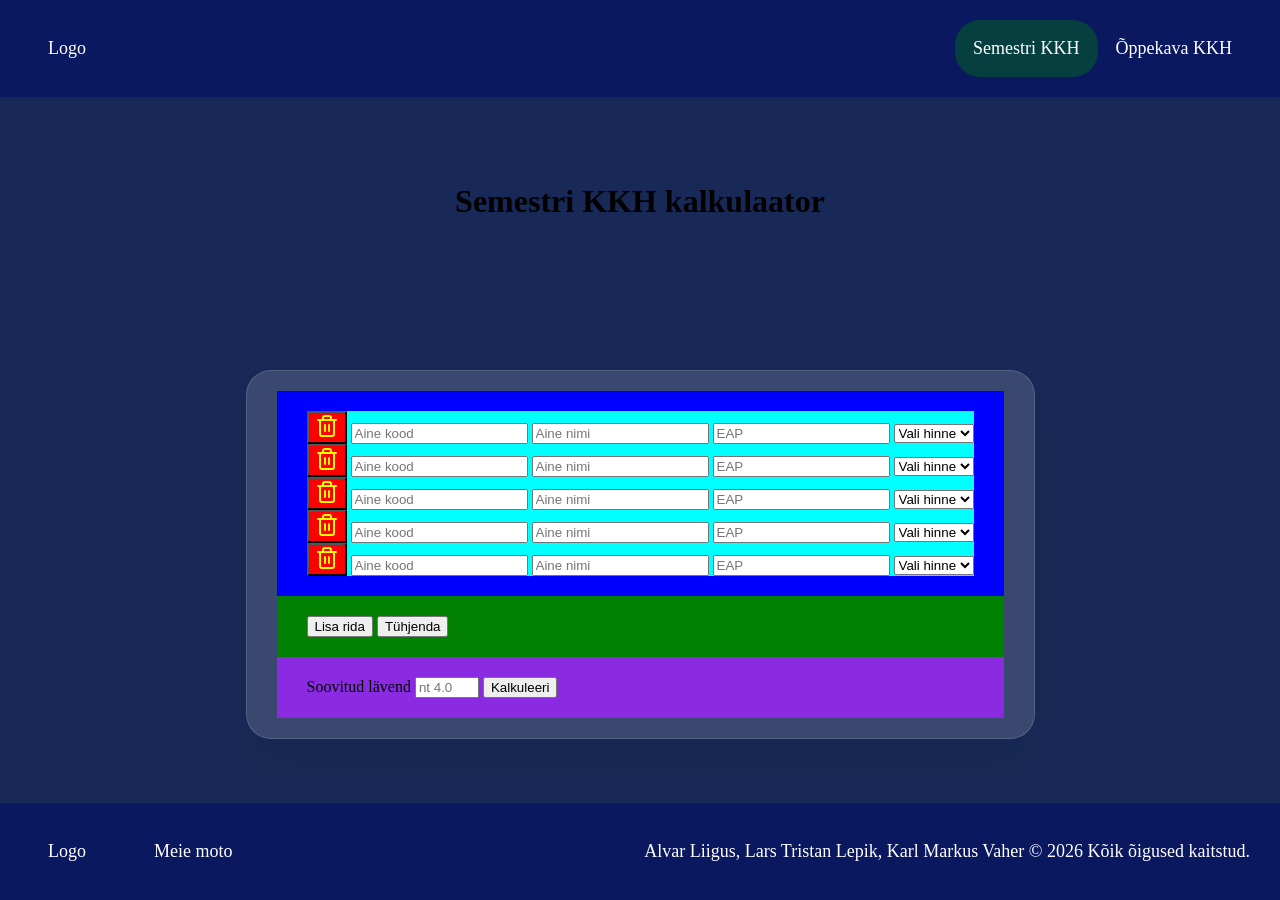
<file: semester.html>
<!DOCTYPE html>
<html lang="en">
<head>
    <meta charset="UTF-8">
    <meta name="viewport" content="width=device-width, initial-scale=1.0">
    <link rel="stylesheet" href="style.css">
    <link rel="stylesheet" href="semester_style.css">
    <title>Semestri KKH</title>
</head>
<body>
    <header>
        <a href="index.html" class="logo">Logo</a> <!--Vaja lisada logo pilt. Võib teha HTML-s või CSS-s background-image'ga-->
            <div class="menu">
                <a class="active" href="semester.html">Semestri KKH</a>
                <a href="oppekava.html">Õppekava KKH</a>
            </div>
    </header>
    <main>
        <div class="semester-heading">
            <h1>Semestri KKH kalkulaator</h1>
        </div>
        <div class="semester-block">
            <div class="studies-container">
                <div class="study-row">
                    <button type="button" class="delete-row-btn">
                        <svg xmlns="http://www.w3.org/2000/svg" width="24" height="24" viewBox="0 0 24 24" fill="none" stroke="currentColor" stroke-width="2" stroke-linecap="round" stroke-linejoin="round" class="lucide lucide-trash preview-icon"><path d="M10 11v6"/><path d="M14 11v6"/><path d="M19 6v14a2 2 0 0 1-2 2H7a2 2 0 0 1-2-2V6"/><path d="M3 6h18"/><path d="M8 6V4a2 2 0 0 1 2-2h4a2 2 0 0 1 2 2v2"/></svg> <!--https://lucide.dev/icons/trash-->
                    </button>
                    <input type="text" class="study-code" placeholder="Aine kood">
                    <input type="text" class="study-name" placeholder="Aine nimi">
                    <input type="number" class="study-eap" min="1" step="0.25" maxlength="4" placeholder="EAP"> <!--Kas tõkestada EAP-de suurust ja kas piirata mitu tähemärki saab sisestada, kasutaja saab ka sisestada e praegusel hetkel?-->
                    <select class="study-grade">
                        <option value="">Vali hinne</option>
                        <option value="5">A</option>
                        <option value="4">B</option>
                        <option value="3">C</option>
                        <option value="2">D</option>
                        <option value="1">E</option>
                        <option value="0">F</option>
                    </select>
                </div>
                <div class="study-row">
                    <button type="button" class="delete-row-btn">
                        <svg xmlns="http://www.w3.org/2000/svg" width="24" height="24" viewBox="0 0 24 24" fill="none" stroke="currentColor" stroke-width="2" stroke-linecap="round" stroke-linejoin="round" class="lucide lucide-trash preview-icon"><path d="M10 11v6"/><path d="M14 11v6"/><path d="M19 6v14a2 2 0 0 1-2 2H7a2 2 0 0 1-2-2V6"/><path d="M3 6h18"/><path d="M8 6V4a2 2 0 0 1 2-2h4a2 2 0 0 1 2 2v2"/></svg> <!--https://lucide.dev/icons/trash-->
                    </button>
                    <input type="text" class="study-code" placeholder="Aine kood">
                    <input type="text" class="study-name" placeholder="Aine nimi">
                    <input type="number" class="study-eap" min="1" step="0.25" maxlength="4" placeholder="EAP"> <!--Kas tõkestada EAP-de suurust ja kas piirata mitu tähemärki saab sisestada, kasutaja saab ka sisestada e praegusel hetkel?-->
                    <select class="study-grade">
                        <option value="">Vali hinne</option>
                        <option value="5">A</option>
                        <option value="4">B</option>
                        <option value="3">C</option>
                        <option value="2">D</option>
                        <option value="1">E</option>
                        <option value="0">F</option>
                    </select>
                </div>
                <div class="study-row">
                    <button type="button" class="delete-row-btn">
                        <svg xmlns="http://www.w3.org/2000/svg" width="24" height="24" viewBox="0 0 24 24" fill="none" stroke="currentColor" stroke-width="2" stroke-linecap="round" stroke-linejoin="round" class="lucide lucide-trash preview-icon"><path d="M10 11v6"/><path d="M14 11v6"/><path d="M19 6v14a2 2 0 0 1-2 2H7a2 2 0 0 1-2-2V6"/><path d="M3 6h18"/><path d="M8 6V4a2 2 0 0 1 2-2h4a2 2 0 0 1 2 2v2"/></svg> <!--https://lucide.dev/icons/trash-->
                    </button>
                    <input type="text" class="study-code" placeholder="Aine kood">
                    <input type="text" class="study-name" placeholder="Aine nimi">
                    <input type="number" class="study-eap" min="1" step="0.25" maxlength="4" placeholder="EAP"> <!--Kas tõkestada EAP-de suurust ja kas piirata mitu tähemärki saab sisestada, kasutaja saab ka sisestada e praegusel hetkel?-->
                    <select class="study-grade">
                        <option value="">Vali hinne</option>
                        <option value="5">A</option>
                        <option value="4">B</option>
                        <option value="3">C</option>
                        <option value="2">D</option>
                        <option value="1">E</option>
                        <option value="0">F</option>
                    </select>
                </div>
                <div class="study-row">
                    <button type="button" class="delete-row-btn">
                        <svg xmlns="http://www.w3.org/2000/svg" width="24" height="24" viewBox="0 0 24 24" fill="none" stroke="currentColor" stroke-width="2" stroke-linecap="round" stroke-linejoin="round" class="lucide lucide-trash preview-icon"><path d="M10 11v6"/><path d="M14 11v6"/><path d="M19 6v14a2 2 0 0 1-2 2H7a2 2 0 0 1-2-2V6"/><path d="M3 6h18"/><path d="M8 6V4a2 2 0 0 1 2-2h4a2 2 0 0 1 2 2v2"/></svg> <!--https://lucide.dev/icons/trash-->
                    </button>
                    <input type="text" class="study-code" placeholder="Aine kood">
                    <input type="text" class="study-name" placeholder="Aine nimi">
                    <input type="number" class="study-eap" min="1" step="0.25" maxlength="4" placeholder="EAP"> <!--Kas tõkestada EAP-de suurust ja kas piirata mitu tähemärki saab sisestada, kasutaja saab ka sisestada e praegusel hetkel?-->
                    <select class="study-grade">
                        <option value="">Vali hinne</option>
                        <option value="5">A</option>
                        <option value="4">B</option>
                        <option value="3">C</option>
                        <option value="2">D</option>
                        <option value="1">E</option>
                        <option value="0">F</option>
                    </select>
                </div>
                <div class="study-row">
                    <button type="button" class="delete-row-btn">
                        <svg xmlns="http://www.w3.org/2000/svg" width="24" height="24" viewBox="0 0 24 24" fill="none" stroke="currentColor" stroke-width="2" stroke-linecap="round" stroke-linejoin="round" class="lucide lucide-trash preview-icon"><path d="M10 11v6"/><path d="M14 11v6"/><path d="M19 6v14a2 2 0 0 1-2 2H7a2 2 0 0 1-2-2V6"/><path d="M3 6h18"/><path d="M8 6V4a2 2 0 0 1 2-2h4a2 2 0 0 1 2 2v2"/></svg> <!--https://lucide.dev/icons/trash-->
                    </button>
                    <input type="text" class="study-code" placeholder="Aine kood">
                    <input type="text" class="study-name" placeholder="Aine nimi">
                    <input type="number" class="study-eap" min="1" step="0.25" maxlength="4" placeholder="EAP"> <!--Kas tõkestada EAP-de suurust ja kas piirata mitu tähemärki saab sisestada, kasutaja saab ka sisestada e praegusel hetkel?-->
                    <select class="study-grade">
                        <option value="">Vali hinne</option>
                        <option value="5">A</option>
                        <option value="4">B</option>
                        <option value="3">C</option>
                        <option value="2">D</option>
                        <option value="1">E</option>
                        <option value="0">F</option>
                    </select>
                </div>
            </div>
            <!--Kui soovid kõiki nuppe ühes konteineris, siis kustuta järgnev kood kuni järgmise kommentaarini, kus on kood, milles nupud on kõik ühe kastis.-->
            <div class="semester-btns">
                <button type="button" class="add-row-btn">Lisa rida</button>
                <button type="button" class="delete-btn">Tühjenda</button>
            </div>
            <section class="calculating-section">
                <label for="desired-threshold">Soovitud lävend</label>
                <input type="number" id="desired-threshold" min="0" max="5" step="0.01" placeholder="nt 4.0"> <!--Kas tõkestada lävendi suurust sisestamisel?-->
                <button type="button" id="calculate-btn">Kalkuleeri</button>
            </section>
            <!--All pool on kood, kus nupud on ühes konteineris-->
            <!--<section class="semester-btns">
                    <button type="button" class="add-row-btn">Lisa rida</button>
                    <button type="button" class="delete-btn">Tühjenda</button>
                    <label for="desired-threshold">Soovitud lävend</label>
                    <input type="number" id="desired-threshold" min="0" max="5" step="0.01" placeholder="nt 4.0">
                    <button type="button" id="calculate-btn">Kalkuleeri</button>
            </section>-->
        <div id="answers-container"></div>
        <!--JS saab seda templatei alati juurde lisada-->
        <template id="study-row-template">
            <div class="study-row">
                <button type="button" class="delete-row-btn">
                    <svg xmlns="http://www.w3.org/2000/svg" width="24" height="24" viewBox="0 0 24 24" fill="none" stroke="currentColor" stroke-width="2" stroke-linecap="round" stroke-linejoin="round" class="lucide lucide-trash preview-icon"><path d="M10 11v6"/><path d="M14 11v6"/><path d="M19 6v14a2 2 0 0 1-2 2H7a2 2 0 0 1-2-2V6"/><path d="M3 6h18"/><path d="M8 6V4a2 2 0 0 1 2-2h4a2 2 0 0 1 2 2v2"/></svg> <!--https://lucide.dev/icons/trash-->
                </button>
                <input type="text" class="study-code" placeholder="Aine kood">
                <input type="text" class="study-name" placeholder="Aine nimi">
                <input type="number" class="study-eap" min="1" step="0.25" maxlength="4" placeholder="EAP"> <!--Kas tõkestada EAP-de suurust ja kas piirata mitu tähemärki saab sisestada, kasutaja saab ka sisestada e praegusel hetkel?-->
                <select class="study-grade">
                    <option value="">Vali hinne</option>
                    <option value="5">A</option>
                    <option value="4">B</option>
                    <option value="3">C</option>
                    <option value="2">D</option>
                    <option value="1">E</option>
                    <option value="0">F</option>
                </select>
            </div>
        </template>
    </main>
    <footer>
        <a href="index.html" class="logo">Logo</a> <!--Vaja lisada logo pilt. Võib teha HTML-s või CSS-s background-image'ga-->
        <div class="moto">
            <p>Meie moto</p>
        </div>
        <div class="authors">
            <p>Alvar Liigus, Lars Tristan Lepik, Karl Markus Vaher © 2026 Kõik õigused kaitstud.</p>
        </div>
    </footer>
</body>
</html>
</file>
<file: style.css>
/*Muuta vastavalt vajadusele, kommenteeritud asjad peaks uncommentima ja ära tegema*/
* {
    box-sizing: border-box;
}
body {
  min-height: 100vh;
  margin: 0;
  display: grid;
  grid-template-rows: auto 1fr auto; /* header, main, footer*/
}

header {
  overflow: hidden;
  background-color: #09185f;
  padding: 20px 30px;
  min-height: 50px;
}
.logo {
  float: left;
  color: #ffffff;
  text-align: center;
  padding: 18px;
  text-decoration: none;
  font-size: 18px; 
}
.menu a  {
  float: left;
  color: #ffffff;
  text-align: center;
  padding: 18px;
  text-decoration: none;
  font-size: 18px; 
}

.menu a:hover {
  background-color: cyan;
  color: #063f3f;
  border-radius: 25px;
}

.menu {
  float: right;
}

footer {
  overflow: hidden;
  background-color: #09185f;
  padding: 20px 30px;
  min-height: 50px;
  display: grid;
  grid-template-columns: max-content max-content 1fr;
  column-gap: 50px;
}
.moto .authors {
  background-color: aqua;
  display: flex;
  color: white;
}
.moto {
  font-size: 18px; 
  float: left;
  color: #ffffff;
}
.authors {
  font-size: 18px; 
  float: right;
  color: #ffffff;
  text-align: right;
}
/*Google ütles, et 320px võiks olla väikseim ekraan width*/
@media screen and (max-width: 320px) {
  .header a {
    float: none;
    display: block;
    text-align: left;
  }
  
  .menu {
    float: none;
  }
}
</file>
<file: index_style.css>
main {
    display: grid;
    grid-template-columns: auto auto;
    background-color: #182957;
}

.introduction {
    background-color: red;
}
.instructions {
    background-color: green;
}
.home-buttons {
    display: flex;
}
.btn1 {
  color: black;
  text-align: center;
  padding: 18px;
  text-decoration: none;
  font-size: 18px; 
  background-color: aqua;
}
.btn2 {
  color: black;
  text-align: center;
  padding: 18px;
  text-decoration: none;
  font-size: 18px; 
  background-color: aqua;
}
</file>
<file: oppekava_style.css>
/*Menüü nupp on aktiivne olenevalt lehest, võib ka teise loogika abil teha, praegu tegin nii.*/
.active {
  background-color: #063f3f;
  color: cyan;
  border-radius: 25px;
}
main {
  padding: 20px 30px;
  background-color: #182957;;
}
.curriculum-grid {
  display: grid;
  grid-template-columns: repeat(2, 1fr); 
  gap: 25px;
  margin-bottom: 30px;
}
.semester-block {
  backdrop-filter: blur(10px);
  border: 1px solid #ffffff26;
  box-shadow: 0 25px 45px #0000000d;
  background: #ffffff26;
  padding: 20px 30px;
  min-height: 300px;
  min-width: 100%;
  border-radius: 25px;
}
.studies-container {
  background-color: blue;
  padding: 20px 30px;
}
.study-row {
  background-color: cyan;
}
.semester-btns {
  background-color: green;
  padding: 20px 30px;
}
.delete-row-btn {
  background-color: red;
  color: yellow;
}
.calculating-section {
  display: flex;
  justify-content: center;
  align-items: center;
  gap: 20px;
  padding: 20px;
}

@media (max-width: 768px) {
  .curriculum-grid {
    grid-template-columns: 1fr;
  }
}
</file>
<file: semester_style.css>
/*Menüü nupp on aktiivne olenevalt lehest, võib ka teise loogika abil teha, praegu tegin nii.*/
.active {
  background-color: #063f3f;
  color: cyan;
  border-radius: 25px;
}
main {
  background-color: #182957;
  display: grid;
  place-items: center;
  justify-content: space-evenly;
}
.semester-block {
  backdrop-filter: blur(10px);
  border: 1px solid #ffffff26;
  box-shadow: 0 25px 45px #0000000d;
  background: #ffffff26;
  padding: 20px 30px;
  min-height: 300px;
  min-width: 100%;
  border-radius: 25px;
}
.studies-container {
  background-color: blue;
  padding: 20px 30px;
}
.study-row {
  background-color: cyan;
}
.semester-btns {
  background-color: green;
  padding: 20px 30px;
}
.calculating-section {
  background-color: blueviolet;
  padding: 20px 30px;
}
.delete-row-btn {
  background-color: red;
  color: yellow;
}
</file>
